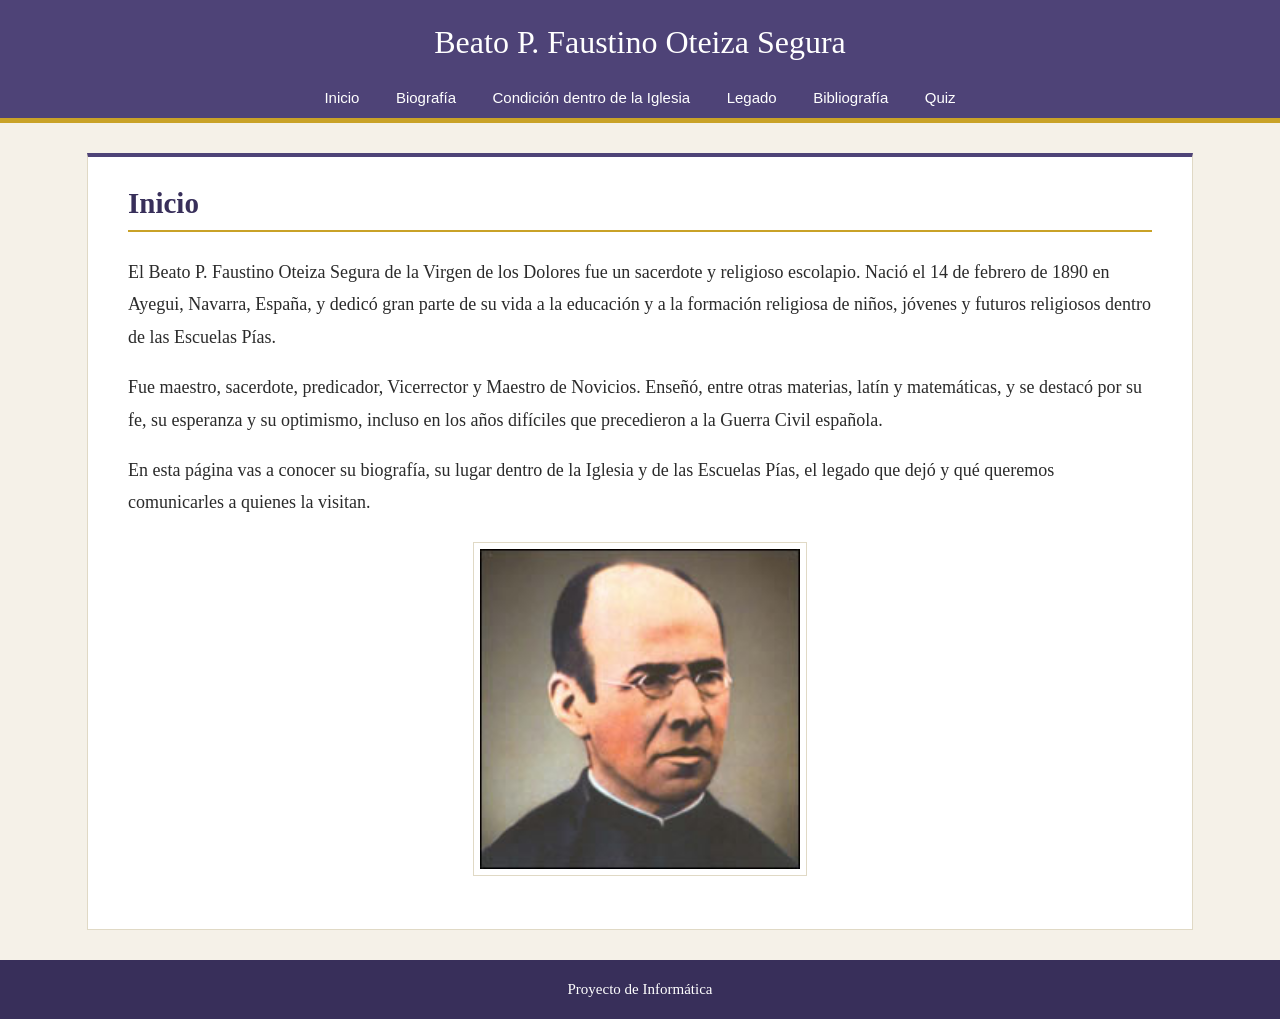
<file: index.html>
<!DOCTYPE html>
<html lang="es">
<head>
    <meta charset="UTF-8">
    <meta name="viewport" content="width=device-width, initial-scale=1.0">
    <title>Inicio</title>
    <link rel="stylesheet" href="css/estilos.css">
</head>
<body>
    <header>
        <h1>Beato P. Faustino Oteiza Segura</h1>
        <nav>
            <ul>
                <li><a href="index.html">Inicio</a></li>
                <li><a href="pages/biografia.html">Biografía</a></li>
                <li><a href="pages/condicion-iglesia.html">Condición dentro de la Iglesia</a></li>
                <li><a href="pages/legado.html">Legado</a></li>
                <li><a href="pages/bibliografia.html">Bibliografía</a></li>
                <li><a href="pages/quiz.html">Quiz</a></li>
            </ul>
        </nav>
    </header>

    <main>
        <h2>Inicio</h2>
        <p>El Beato P. Faustino Oteiza Segura de la Virgen de los Dolores fue un sacerdote y religioso escolapio. Nació el 14 de febrero de 1890 en Ayegui, Navarra, España, y dedicó gran parte de su vida a la educación y a la formación religiosa de niños, jóvenes y futuros religiosos dentro de las Escuelas Pías.</p>

        <p>Fue maestro, sacerdote, predicador, Vicerrector y Maestro de Novicios. Enseñó, entre otras materias, latín y matemáticas, y se destacó por su fe, su esperanza y su optimismo, incluso en los años difíciles que precedieron a la Guerra Civil española.</p>

        <p>En esta página vas a conocer su biografía, su lugar dentro de la Iglesia y de las Escuelas Pías, el legado que dejó y qué queremos comunicarles a quienes la visitan.</p>
        
        <img src="img/faustinoteiza.jpg" alt="Faustino Oteiza Segura">
        
    </main>

    <footer>
        <p>Proyecto de Informática</p>
    </footer>
</body>
</html>
</file>
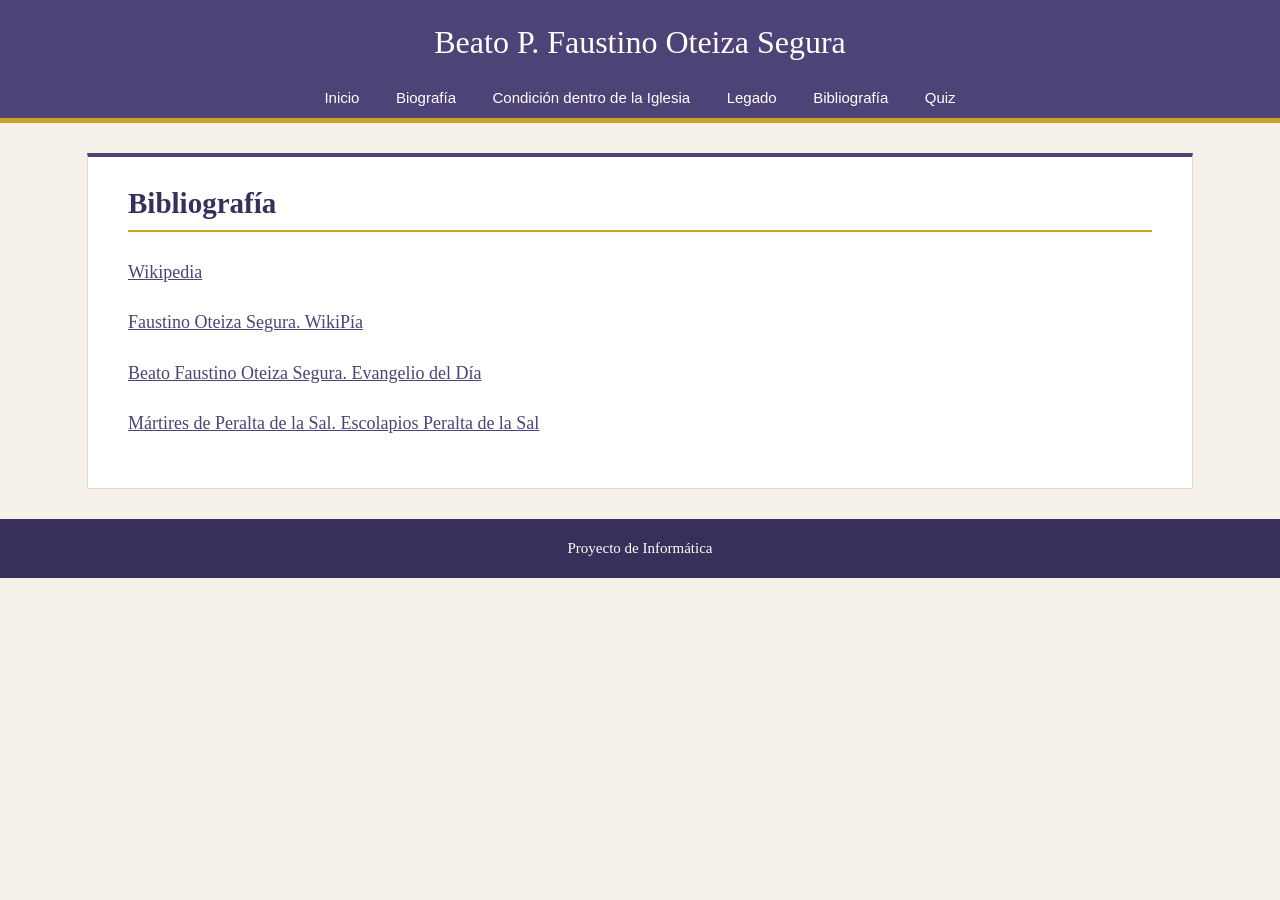
<file: pages/bibliografia.html>
<!DOCTYPE html>
<html lang="es">
<head>
    <meta charset="UTF-8">
    <meta name="viewport" content="width=device-width, initial-scale=1.0">
    <title>Bibliografía</title>
    <link rel="stylesheet" href="../css/estilos.css">
</head>
<body>
    <header>
        <h1>Beato P. Faustino Oteiza Segura</h1>
        <nav>
            <ul>
                <li><a href="../index.html">Inicio</a></li>
                <li><a href="biografia.html">Biografía</a></li>
                <li><a href="condicion-iglesia.html">Condición dentro de la Iglesia</a></li>
                <li><a href="legado.html">Legado</a></li>
                <li><a href="bibliografia.html">Bibliografía</a></li>
                <li><a href="quiz.html">Quiz</a></li>
            </ul>
        </nav>
    </header>

    <main>
        <h2>Bibliografía</h2>
        <p>
            <a href="https://es.wikipedia.org/wiki/Faustino_Oteiza_Segura">Wikipedia</a>
        </p>
        <p>
            <a href="http://wiki.scolopi.net/w/index.php?title=Faustino_Oteiza_Segura">Faustino Oteiza Segura. WikiPía</a> 
        </p>
        <p>
            <a href="https://evangeliodeldia.org/SP/display-saint/5e34ee50-62e9-45a5-b17c-983405450095">Beato Faustino Oteiza Segura. Evangelio del Día</a>
        </p>
        <p>
            <a href="https://peraltadelasal.escolapiosemaus.org/martires/">Mártires de Peralta de la Sal. Escolapios Peralta de la Sal</a>
        </p>
    </main>

    <footer>
        <p>Proyecto de Informática</p>
    </footer>
</body>
</html>
</file>
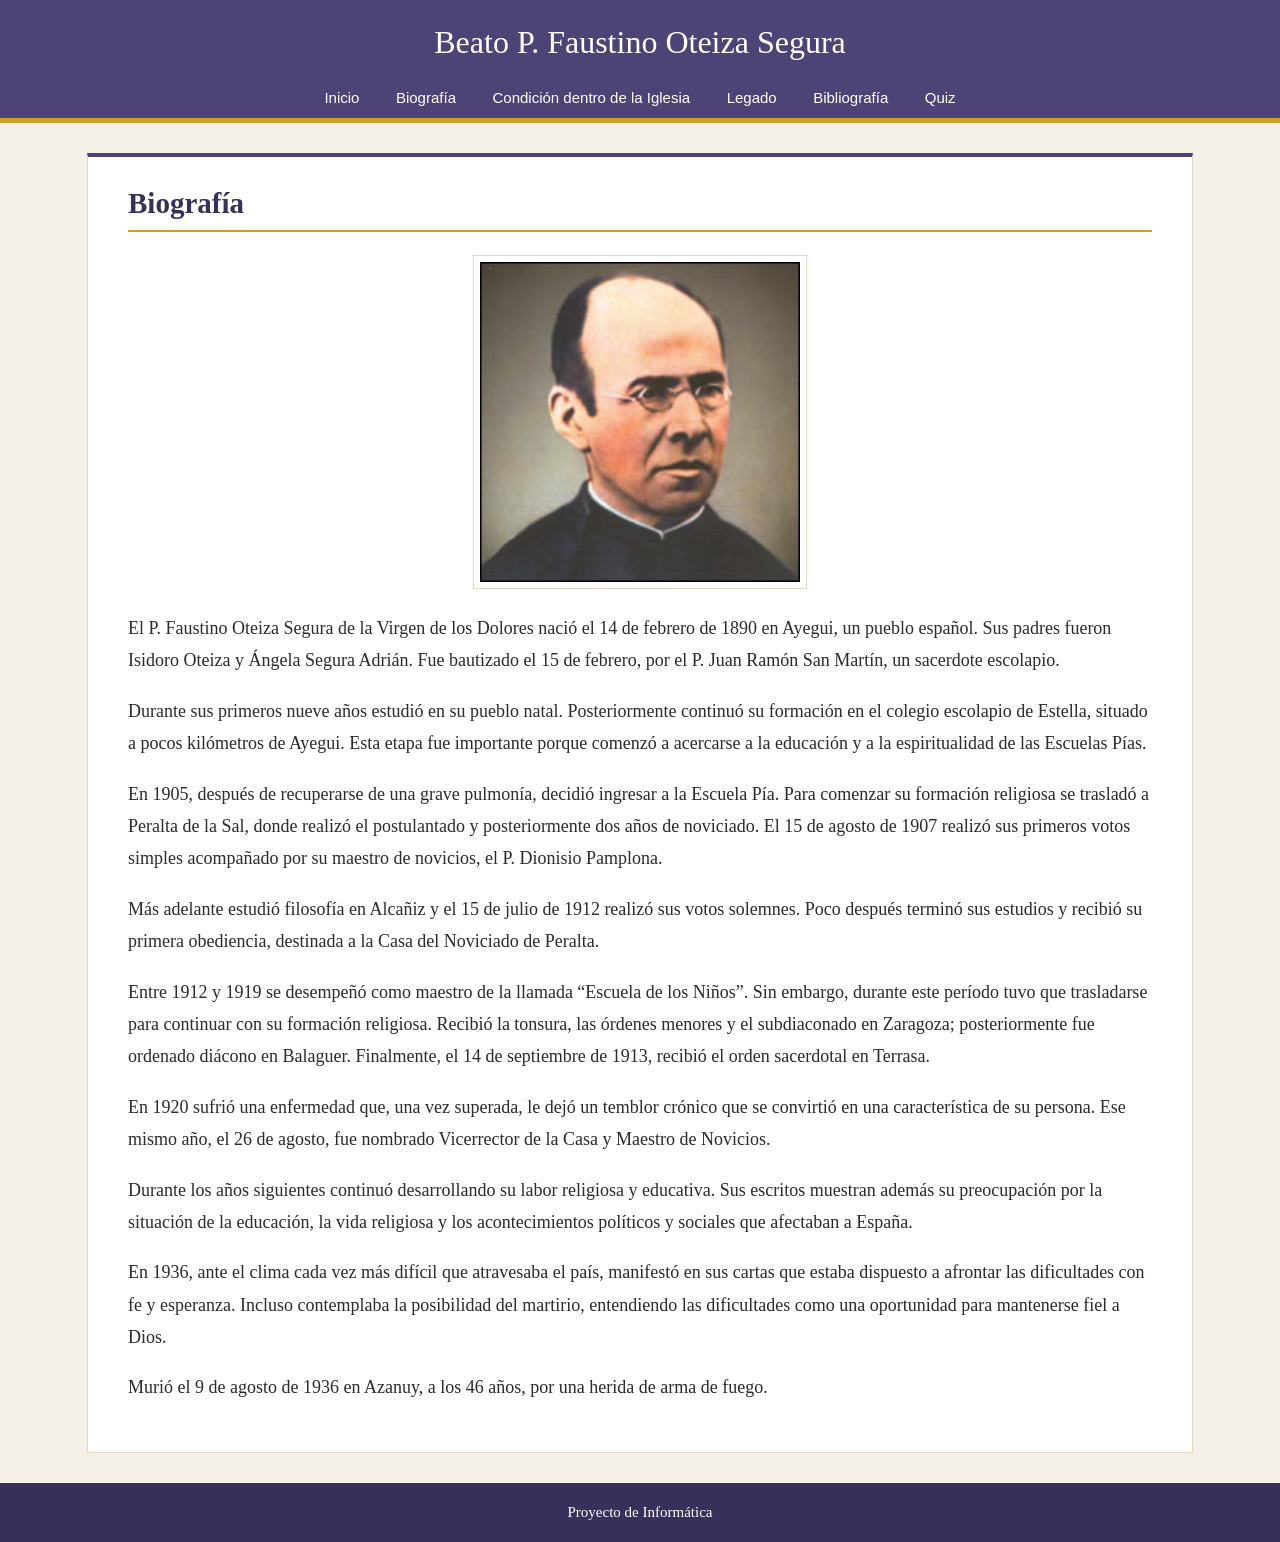
<file: pages/biografia.html>
<!DOCTYPE html>
<html lang="es">
<head>
    <meta charset="UTF-8">
    <meta name="viewport" content="width=device-width, initial-scale=1.0">
    <title>Biografía</title>
    <link rel="stylesheet" href="../css/estilos.css">
</head>
<body>
    <header>
        <h1>Beato P. Faustino Oteiza Segura</h1>
        <nav>
            <ul>
                <li><a href="../index.html">Inicio</a></li>
                <li><a href="biografia.html">Biografía</a></li>
                <li><a href="condicion-iglesia.html">Condición dentro de la Iglesia</a></li>
                <li><a href="legado.html">Legado</a></li>
                <li><a href="bibliografia.html">Bibliografía</a></li>
                <li><a href="quiz.html">Quiz</a></li>
            </ul>
        </nav>
    </header>

    <main>
        <h2>Biografía</h2>
        <img src="../img/faustinoteiza.jpg" alt="Faustino Oteiza Segura">
        
            <p>El P. Faustino Oteiza Segura de la Virgen de los Dolores nació el 14 de febrero de 1890 en Ayegui, un pueblo español. Sus padres fueron Isidoro Oteiza y Ángela Segura Adrián. Fue bautizado el 15 de febrero, por el P. Juan Ramón San Martín, un sacerdote escolapio.</p>
            <p>Durante sus primeros nueve años estudió en su pueblo natal. Posteriormente continuó su formación en el colegio escolapio de Estella, situado a pocos kilómetros de Ayegui. Esta etapa fue importante porque comenzó a acercarse a la educación y a la espiritualidad de las Escuelas Pías.</p>
            <p>En 1905, después de recuperarse de una grave pulmonía, decidió ingresar a la Escuela Pía. Para comenzar su formación religiosa se trasladó a Peralta de la Sal, donde realizó el postulantado y posteriormente dos años de noviciado. El 15 de agosto de 1907 realizó sus primeros votos simples acompañado por su maestro de novicios, el P. Dionisio Pamplona.</p>
            <p>Más adelante estudió filosofía en Alcañiz y el 15 de julio de 1912 realizó sus votos solemnes. Poco después terminó sus estudios y recibió su primera obediencia, destinada a la Casa del Noviciado de Peralta.</p>
            <p>Entre 1912 y 1919 se desempeñó como maestro de la llamada “Escuela de los Niños”. Sin embargo, durante este período tuvo que trasladarse para continuar con su formación religiosa. Recibió la tonsura, las órdenes menores y el subdiaconado en Zaragoza; posteriormente fue ordenado diácono en Balaguer. Finalmente, el 14 de septiembre de 1913, recibió el orden sacerdotal en Terrasa.</p>
            <p>En 1920 sufrió una enfermedad que, una vez superada, le dejó un temblor crónico que se convirtió en una característica de su persona. Ese mismo año, el 26 de agosto, fue nombrado Vicerrector de la Casa y Maestro de Novicios.</p>
            <p>Durante los años siguientes continuó desarrollando su labor religiosa y educativa. Sus escritos muestran además su preocupación por la situación de la educación, la vida religiosa y los acontecimientos políticos y sociales que afectaban a España.</p>
            <p>En 1936, ante el clima cada vez más difícil que atravesaba el país, manifestó en sus cartas que estaba dispuesto a afrontar las dificultades con fe y esperanza. Incluso contemplaba la posibilidad del martirio, entendiendo las dificultades como una oportunidad para mantenerse fiel a Dios.</p>
            <p>Murió el 9 de agosto de 1936 en Azanuy, a los 46 años, por una herida de arma de fuego.</p>
    </main>

    <footer>
        <p>Proyecto de Informática</p>
    </footer>
</body>
</html>
</file>
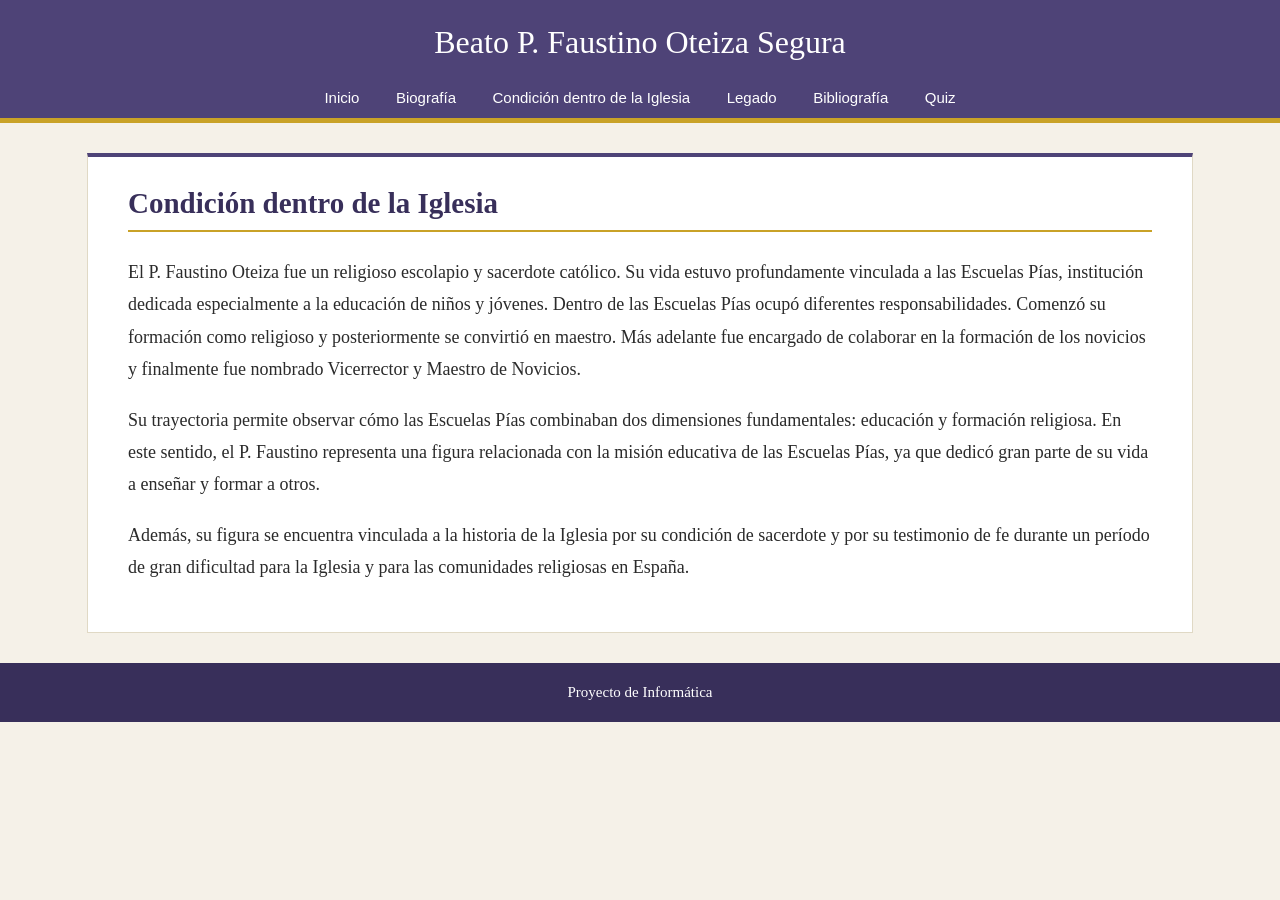
<file: pages/condicion-iglesia.html>
<!DOCTYPE html>
<html lang="es">
<head>
    <meta charset="UTF-8">
    <meta name="viewport" content="width=device-width, initial-scale=1.0">
    <title>Condición dentro de la Iglesia</title>
    <link rel="stylesheet" href="../css/estilos.css">
</head>
<body>
    <header>
        <h1>Beato P. Faustino Oteiza Segura</h1>
        <nav>
            <ul>
                <li><a href="../index.html">Inicio</a></li>
                <li><a href="biografia.html">Biografía</a></li>
                <li><a href="condicion-iglesia.html">Condición dentro de la Iglesia</a></li>
                <li><a href="legado.html">Legado</a></li>
                <li><a href="bibliografia.html">Bibliografía</a></li>
                <li><a href="quiz.html">Quiz</a></li>
            </ul>
        </nav>
    </header>

    <main>
        <h2>Condición dentro de la Iglesia</h2>
        <p>El P. Faustino Oteiza fue un religioso escolapio y sacerdote católico. Su vida estuvo profundamente vinculada a las Escuelas Pías, institución dedicada especialmente a la educación de niños y jóvenes. Dentro de las Escuelas Pías ocupó diferentes responsabilidades. Comenzó su formación como religioso y posteriormente se convirtió en maestro. Más adelante fue encargado de colaborar en la formación de los novicios y finalmente fue nombrado Vicerrector y Maestro de Novicios.</p>
        <p>Su trayectoria permite observar cómo las Escuelas Pías combinaban dos dimensiones fundamentales: educación y formación religiosa. En este sentido, el P. Faustino representa una figura relacionada con la misión educativa de las Escuelas Pías, ya que dedicó gran parte de su vida a enseñar y formar a otros. </p>
        <p>Además, su figura se encuentra vinculada a la historia de la Iglesia por su condición de sacerdote y por su testimonio de fe durante un período de gran dificultad para la Iglesia y para las comunidades religiosas en España.</p>
    </main>

    <footer>
        <p>Proyecto de Informática</p>
    </footer>
</body>
</html>
</file>
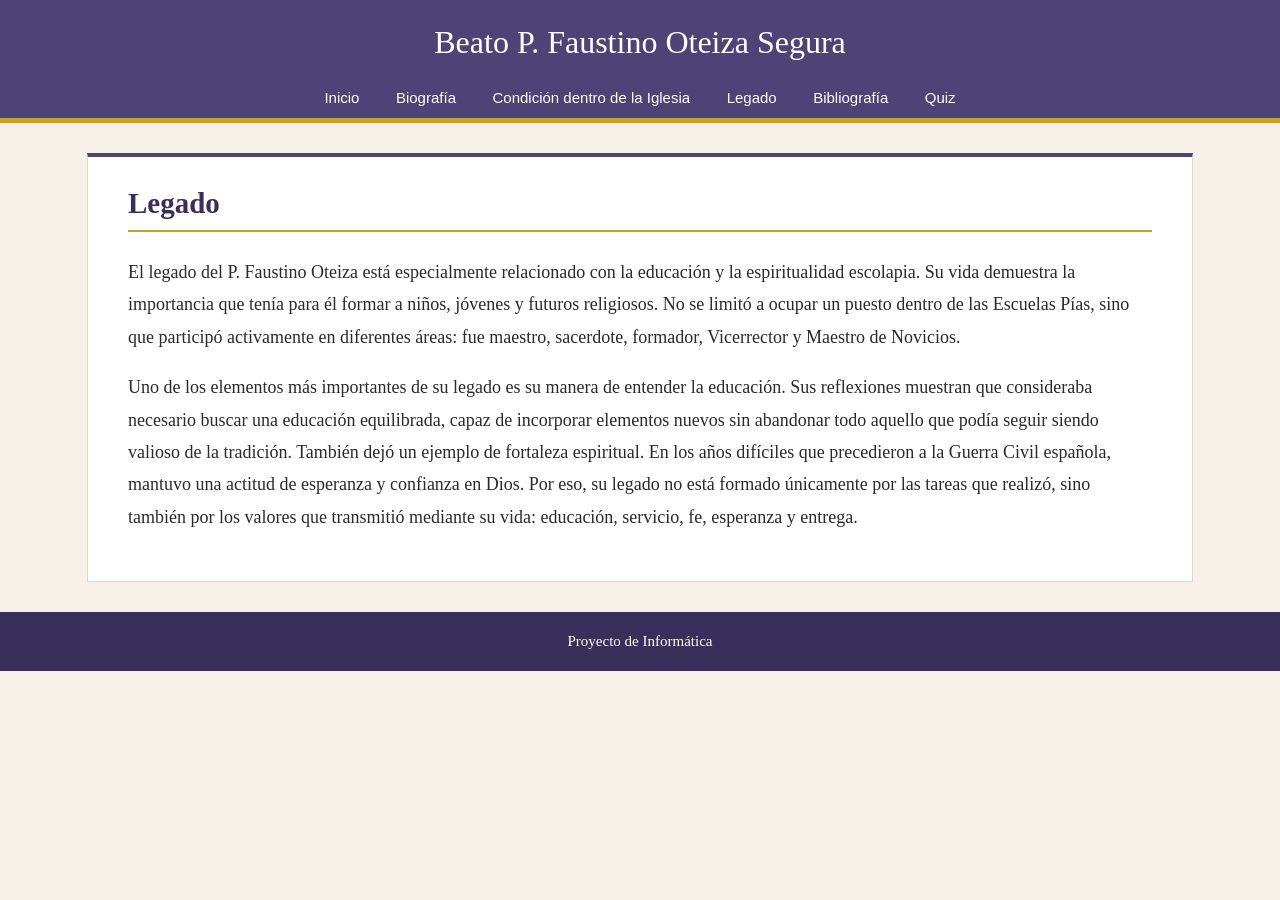
<file: pages/legado.html>
<!DOCTYPE html>
<html lang="es">
<head>
    <meta charset="UTF-8">
    <meta name="viewport" content="width=device-width, initial-scale=1.0">
    <title>Legado</title>
    <link rel="stylesheet" href="../css/estilos.css">
</head>
<body>
    <header>
        <h1>Beato P. Faustino Oteiza Segura</h1>
        <nav>
            <ul>
                <li><a href="../index.html">Inicio</a></li>
                <li><a href="biografia.html">Biografía</a></li>
                <li><a href="condicion-iglesia.html">Condición dentro de la Iglesia</a></li>
                <li><a href="legado.html">Legado</a></li>
                <li><a href="bibliografia.html">Bibliografía</a></li>
                <li><a href="quiz.html">Quiz</a></li>
            </ul>
        </nav>
    </header>

    <main>
        <h2>Legado</h2>
        <p>El legado del P. Faustino Oteiza está especialmente relacionado con la educación y la espiritualidad escolapia.
Su vida demuestra la importancia que tenía para él formar a niños, jóvenes y futuros religiosos. No se limitó a ocupar un puesto dentro de las Escuelas Pías, sino que participó activamente en diferentes áreas: fue maestro, sacerdote, formador, Vicerrector y Maestro de Novicios. 
</p>
<p>
    Uno de los elementos más importantes de su legado es su manera de entender la educación. Sus reflexiones muestran que consideraba necesario buscar una educación equilibrada, capaz de incorporar elementos nuevos sin abandonar todo aquello que podía seguir siendo valioso de la tradición.
También dejó un ejemplo de fortaleza espiritual. En los años difíciles que precedieron a la Guerra Civil española, mantuvo una actitud de esperanza y confianza en Dios. Por eso, su legado no está formado únicamente por las tareas que realizó, sino también por los valores que transmitió mediante su vida: educación, servicio, fe, esperanza y entrega.
</p>
    </main>

    <footer>
        <p>Proyecto de Informática</p>
    </footer>
</body>
</html>
</file>
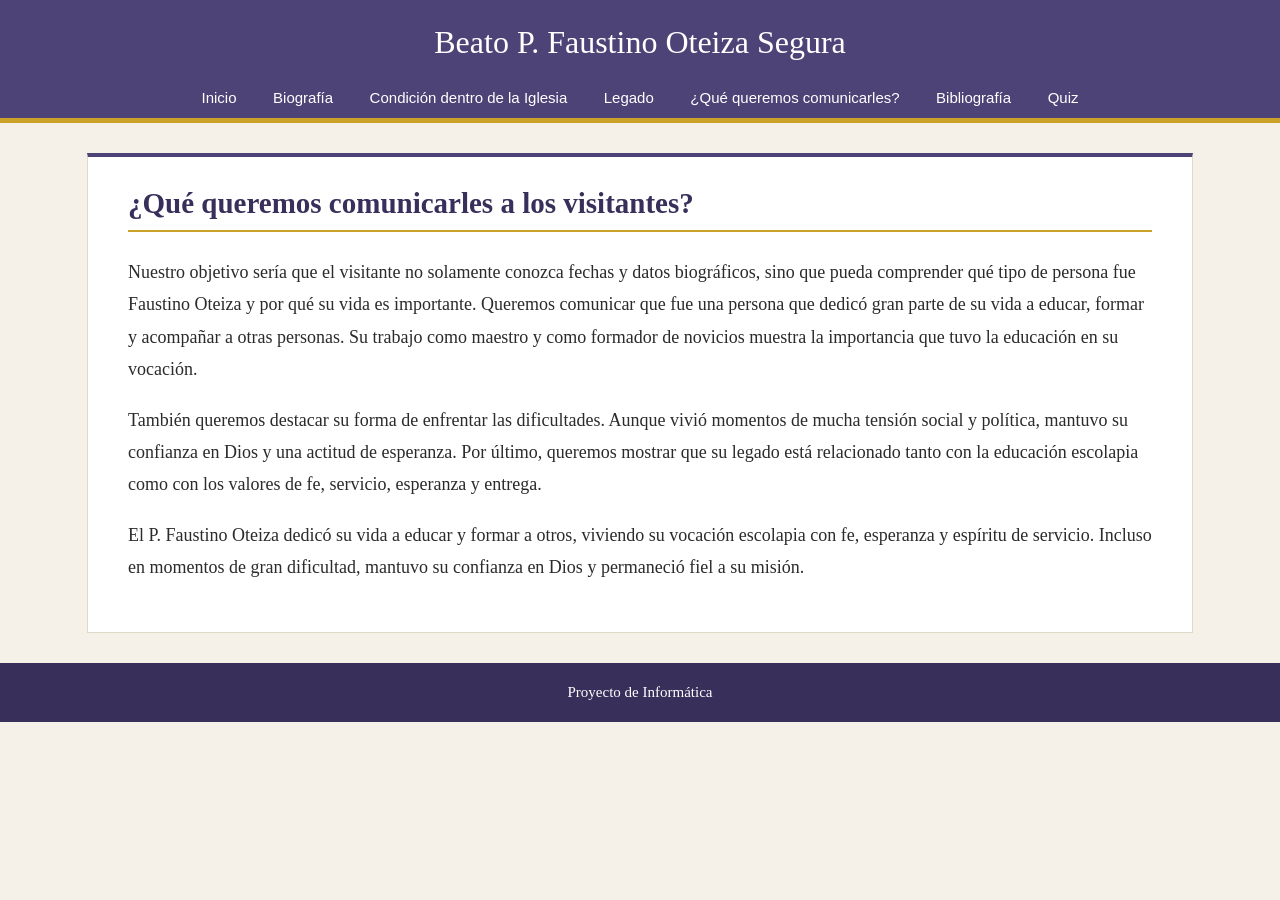
<file: pages/mensaje.html>
<!DOCTYPE html>
<html lang="es">
<head>
    <meta charset="UTF-8">
    <meta name="viewport" content="width=device-width, initial-scale=1.0">
    <title>¿Qué queremos comunicarles a los visitantes?</title>
    <link rel="stylesheet" href="../css/estilos.css">
</head>
<body>
    <header>
        <h1>Beato P. Faustino Oteiza Segura</h1>
        <nav>
            <ul>
                <li><a href="../index.html">Inicio</a></li>
                <li><a href="biografia.html">Biografía</a></li>
                <li><a href="condicion-iglesia.html">Condición dentro de la Iglesia</a></li>
                <li><a href="legado.html">Legado</a></li>
                <li><a href="mensaje.html">¿Qué queremos comunicarles?</a></li>
                <li><a href="bibliografia.html">Bibliografía</a></li>
                <li><a href="quiz.html">Quiz</a></li>
            </ul>
        </nav>
    </header>

    <main>
        <h2>¿Qué queremos comunicarles a los visitantes?</h2>
        <p>Nuestro objetivo sería que el visitante no solamente conozca fechas y datos biográficos, sino que pueda comprender qué tipo de persona fue Faustino Oteiza y por qué su vida es importante. Queremos comunicar que fue una persona que dedicó gran parte de su vida a educar, formar y acompañar a otras personas. Su trabajo como maestro y como formador de novicios muestra la importancia que tuvo la educación en su vocación.</p>
        <p>También queremos destacar su forma de enfrentar las dificultades. Aunque vivió momentos de mucha tensión social y política, mantuvo su confianza en Dios y una actitud de esperanza. Por último, queremos mostrar que su legado está relacionado tanto con la educación escolapia como con los valores de fe, servicio, esperanza y entrega.</p>
        <p>El P. Faustino Oteiza dedicó su vida a educar y formar a otros, viviendo su vocación escolapia con fe, esperanza y espíritu de servicio. Incluso en momentos de gran dificultad, mantuvo su confianza en Dios y permaneció fiel a su misión.</p>
    </main>

    <footer>
        <p>Proyecto de Informática</p>
    </footer>
</body>
</html>
</file>
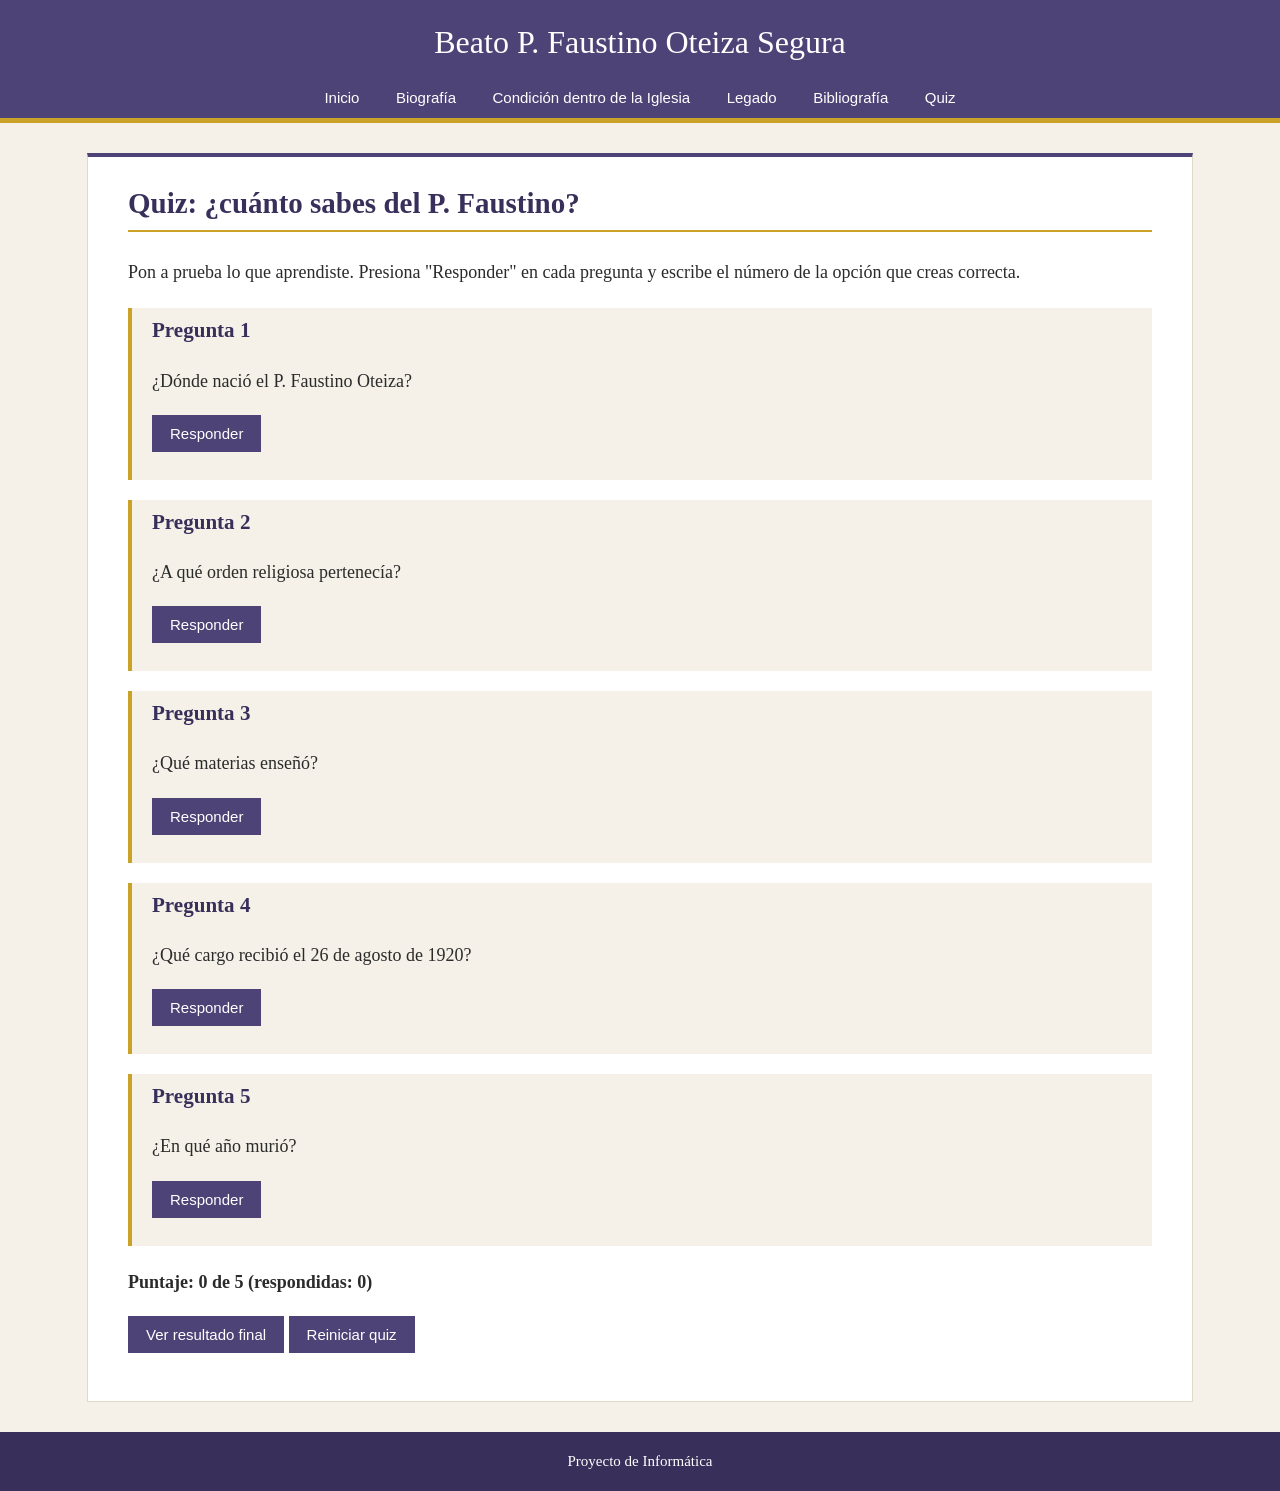
<file: pages/quiz.html>
<!DOCTYPE html>
<html lang="es">
<head>
    <meta charset="UTF-8">
    <meta name="viewport" content="width=device-width, initial-scale=1.0">
    <title>Quiz</title>
    <link rel="stylesheet" href="../css/estilos.css">
</head>
<body>
    <header>
        <h1>Beato P. Faustino Oteiza Segura</h1>
        <nav>
            <ul>
                <li><a href="../index.html">Inicio</a></li>
                <li><a href="biografia.html">Biografía</a></li>
                <li><a href="condicion-iglesia.html">Condición dentro de la Iglesia</a></li>
                <li><a href="legado.html">Legado</a></li>
                <li><a href="bibliografia.html">Bibliografía</a></li>
                <li><a href="quiz.html">Quiz</a></li>
            </ul>
        </nav>
    </header>
 
    <main>
        <h2>Quiz: ¿cuánto sabes del P. Faustino?</h2>
        <p>Pon a prueba lo que aprendiste. Presiona "Responder" en cada pregunta y escribe el número de la opción que creas correcta.</p>
 
        <div class="pregunta">
            <h3>Pregunta 1</h3>
            <p>¿Dónde nació el P. Faustino Oteiza?</p>
            <button id="pregunta1">Responder</button>
            <p id="feedback1"></p>
        </div>
 
        <div class="pregunta">
            <h3>Pregunta 2</h3>
            <p>¿A qué orden religiosa pertenecía?</p>
            <button id="pregunta2">Responder</button>
            <p id="feedback2"></p>
        </div>
 
        <div class="pregunta">
            <h3>Pregunta 3</h3>
            <p>¿Qué materias enseñó?</p>
            <button id="pregunta3">Responder</button>
            <p id="feedback3"></p>
        </div>
 
        <div class="pregunta">
            <h3>Pregunta 4</h3>
            <p>¿Qué cargo recibió el 26 de agosto de 1920?</p>
            <button id="pregunta4">Responder</button>
            <p id="feedback4"></p>
        </div>
 
        <div class="pregunta">
            <h3>Pregunta 5</h3>
            <p>¿En qué año murió?</p>
            <button id="pregunta5">Responder</button>
            <p id="feedback5"></p>
        </div>
 
        <p id="puntaje">Puntaje: 0 de 5 (respondidas: 0)</p>
        <button id="btnResultado">Ver resultado final</button>
        <button id="btnReiniciar">Reiniciar quiz</button>
        <p id="resultado"></p>
    </main>
 
    <footer>
        <p>Proyecto de Informática</p>
    </footer>
 
    <script src="../js/quiz.js"></script>
</body>
</html>
</file>
<file: css/estilos.css>
body {
    font-family: Georgia, "Times New Roman", serif;
    font-size: 18px;
    background-color: #f5f1e8;
    color: #2b2b2b;
    margin: 0;
}

/* ===== ENCABEZADO ===== */
header {
    background-color: #4e4377;
    color: white;
    padding: 24px 20px 0 20px;
    text-align: center;
    border-bottom: 5px solid #c9a227;
}

header h1 {
    margin-top: 0;
    margin-bottom: 16px;
    font-size: 32px;
    font-weight: normal;
}

/* ===== MENU ===== */
nav ul {
    list-style: none;
    margin: 0;
    padding: 0;
}

nav li {
    display: inline-block;
}

nav a {
    display: inline-block;
    color: white;
    text-decoration: none;
    font-family: Arial, sans-serif;
    font-size: 15px;
    padding: 12px 16px;
}

nav a:hover {
    background-color: #c9a227;
    color: black;
}

/* ===== CONTENIDO ===== */
main {
    width: 80%;
    margin: 30px auto;
    padding: 30px 40px;
    background-color: white;
    border: 1px solid #e0d9c5;
    border-top: 4px solid #4e4377;
}

h2 {
    color: #382f5a;
    font-size: 29px;
    margin-top: 0;
    padding-bottom: 10px;
    border-bottom: 2px solid #c9a227;
}

p {
    line-height: 1.8;
    text-align: left;
}

/* ===== LINKS DENTRO DEL CONTENIDO (bibliografia) ===== */
main a {
    color: #4e4377;
}

main a:hover {
    color: black;
    background-color: #f1e3a6;
}

/* ===== IMAGENES ===== */
img {
    display: block;
    width: 320px;
    margin: 24px auto;
    border: 6px solid white;
    outline: 1px solid #e0d9c5;
}

/* ===== PIE DE PAGINA ===== */
footer {
    background-color: #382f5a;
    color: white;
    text-align: center;
    padding: 16px;
    font-size: 15px;
}

footer p {
    margin: 0;
    text-align: center;
}
/* ===== QUIZ ===== */
.pregunta {
    background-color: #f5f1e8;
    border-left: 4px solid #c9a227;
    padding: 10px 20px;
    margin: 20px 0;
}
 
.pregunta h3 {
    margin-top: 0;
    color: #382f5a;
}
 
button {
    font-family: Arial, sans-serif;
    font-size: 15px;
    background-color: #4e4377;
    color: white;
    border: none;
    padding: 10px 18px;
    cursor: pointer;
}
 
button:hover {
    background-color: #c9a227;
    color: black;
}
 
.correcto {
    color: #2e7d32;
    font-weight: bold;
}
 
.incorrecto {
    color: #b3261e;
    font-weight: bold;
}
 
#puntaje {
    font-weight: bold;
}
</file>
